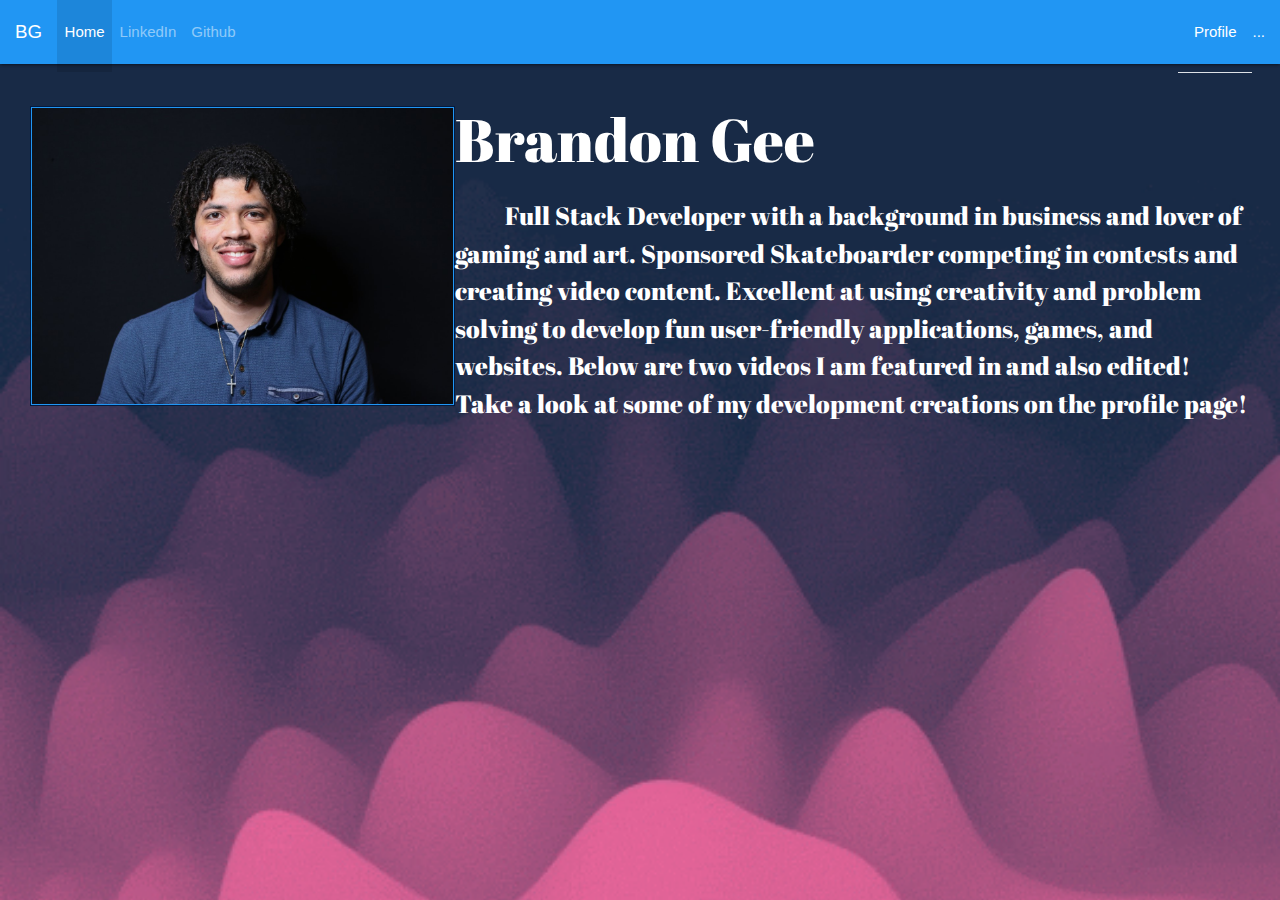
<file: index.html>
<!DOCTYPE html>
<html>

<head>
    <title>Brandon Gee</title>
    <meta charset="utf-8">
    <meta name="viewport" content="width=device=width, initial-scale=1">
    <link rel="stylesheet" href="https://maxcdn.bootstrapcdn.com/bootstrap/4.0.0/css/bootstrap.min.css" integrity="sha384-Gn5384xqQ1aoWXA+058RXPxPg6fy4IWvTNh0E263XmFcJlSAwiGgFAW/dAiS6JXm"
        crossorigin="anonymous">
        <link href="https://fonts.googleapis.com/css?family=Abril+Fatface&display=swap" rel="stylesheet">
        <link rel="stylesheet" href="https://cdnjs.cloudflare.com/ajax/libs/materialize/1.0.0/css/materialize.min.css">
    <link rel="stylesheet" type="text/css" href="style.css">
</head>

<body>

    <header>
        <nav class="navbar navbar-expand-lg blue navbar-dark">
            <a class="navbar-brand" href="#">BG</a>
            <div class="collapse navbar-collapse" id="navbarSupportedContent">
                <ul class="navbar-nav mr-auto">
                    <li class="nav-item active">
                        <a class="nav-link" href="index.html">Home <span class="sr-only">(current)</span></a>
                    </li>
                    <li class="nav-item">
                        <a class="nav-link" href="https://www.linkedin.com/in/brandon-gee-943119a8/">LinkedIn</a>
                    </li>
                    <li class="nav-item">
                        <a class="nav-link" href="https://github.com/bgee269">Github</a>
                    </li>
            </div>
            </li>
            </ul>
            <ul class="nav nav-tabs" id="myTab" role="tablist">
                <li class="nav-item">
                </li>
                <li class="nav-item">
                    <a class="nav-link" id="profile-tab" data-toggle="tab" href="portfolio.html" role="tab"
                        aria-controls="profile" aria-selected="false">Profile</a>
                </li>
                
            </ul>
            <div class="tab-content" id="myTabContent">
                <div class="tab-pane fade show active" id="home" role="tabpanel" aria-labelledby="home-tab">...</div>
                <div class="tab-pane fade" id="profile" role="tabpanel" aria-labelledby="profile-tab">...</div>
                <div class="tab-pane fade" id="contact" role="tabpanel" aria-labelledby="contact-tab">...</div>
            </div>

        </div>

        </nav>


    </header>

    <div class="container">

        <div class="row1">
            </span>
            <div class="col-md-12">
                <img style="float:left" src="profile.jpg" width="425" height="300">
                
                <h1>Brandon Gee </h1>
                

                <p>

                    Full Stack Developer with a background in business and lover of gaming and art. Sponsored Skateboarder competing in contests and creating video content. Excellent at using creativity and problem solving to develop fun user-friendly applications, games, and websites. Below are two videos I am featured in and also edited! Take a
                    look at some of my development
                    creations on the profile page!
                </p>
            </div>

           
        
        </div>
       

   
        
        <br>
       
        <br>

        <br>

        <br>
      
        
       

   
<style>
        img {
          padding:1px;
          border:1px solid #021a40;
          background-color:#2196f3;
       }

       iframe {
        padding:1px;
          border:1px solid #021a40;
          background-color:#2196f3;
       }

       p {
         font-family: 'Abril Fatface', cursive; 
         color:  white; 
         font-size: 25px;

        }

        h1 {
          font-family: 'Abril Fatface', cursive; 
          color: white;
          font-size: 60px;
        }
        
       
</style>
</body>


</html>
</file>
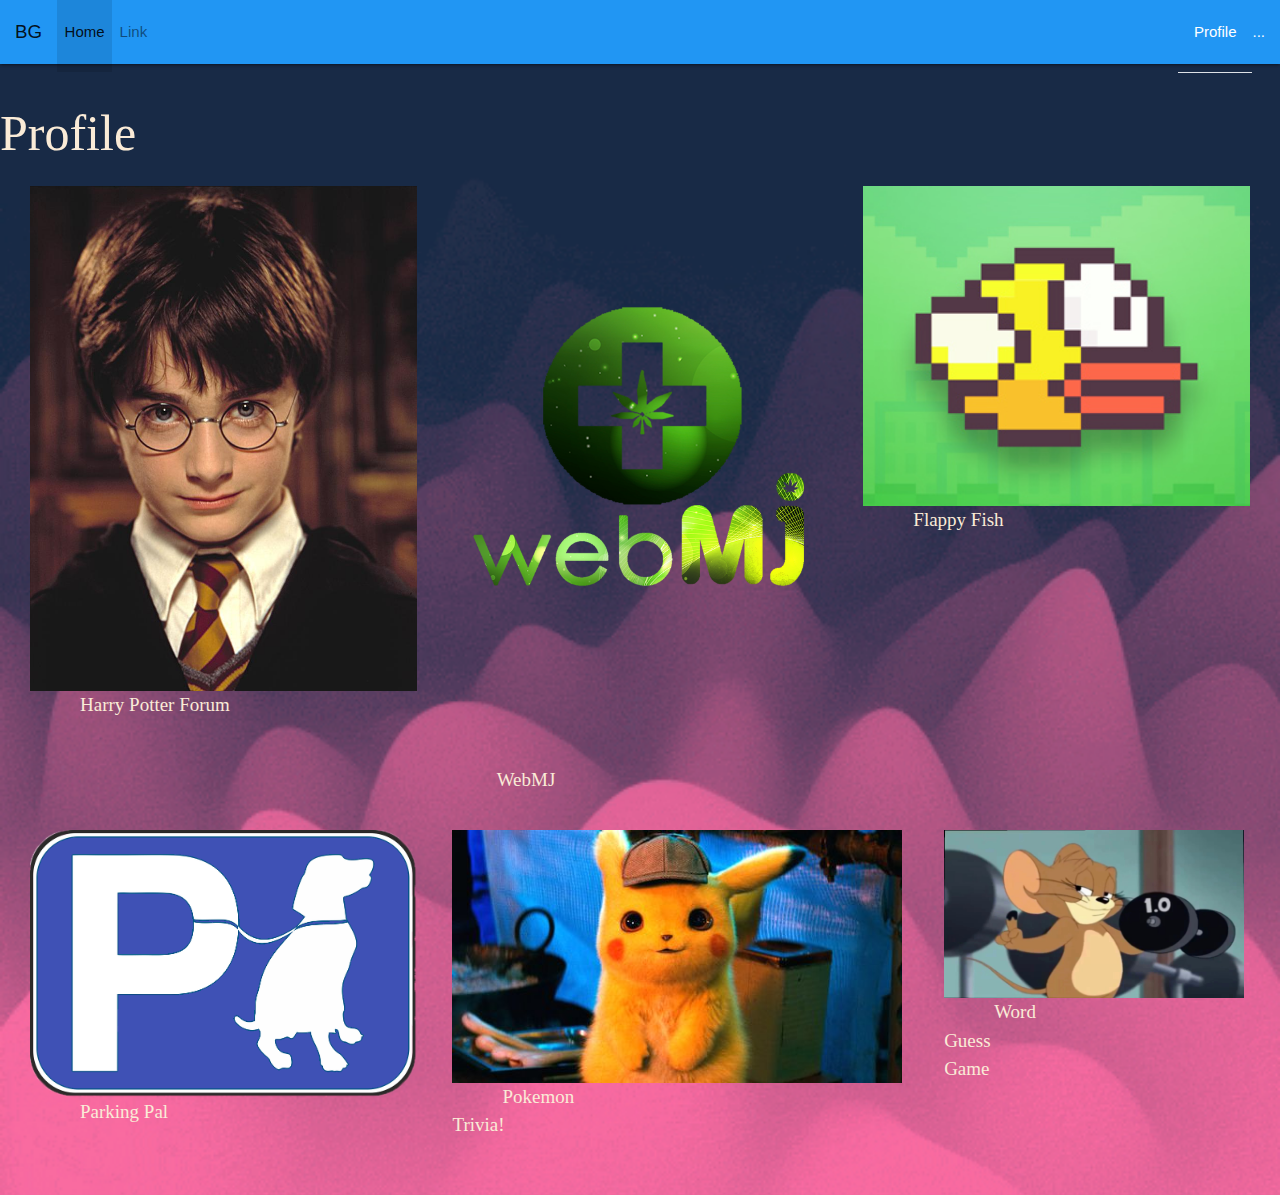
<file: portfolio.html>
<!Doctype HTML>
<html>

<head>
    <title>Portfolio</title>
    <meta charset="utf-8">
    <meta name="viewport" content="width=device=width, initial-scale=1">
    <link rel="stylesheet" href="https://maxcdn.bootstrapcdn.com/bootstrap/4.0.0/css/bootstrap.min.css" integrity="sha384-Gn5384xqQ1aoWXA+058RXPxPg6fy4IWvTNh0E263XmFcJlSAwiGgFAW/dAiS6JXm"
        crossorigin="anonymous">
        <link rel="stylesheet" href="https://cdnjs.cloudflare.com/ajax/libs/materialize/1.0.0/css/materialize.min.css">
    <link rel="stylesheet" type="text/css" href="style.css">
</head>

<body>

    <header>
        <nav class="navbar navbar-expand-lg blue navbar-light bg-blue">
            <a class="navbar-brand" href="#">BG</a>

            <div class="collapse navbar-collapse" id="navbarSupportedContent">
                <ul class="navbar-nav mr-auto">
                    <li class="nav-item active">
                        <a class="nav-link" href="index.html">Home <span class="sr-only">(current)</span></a>
                    </li>
                    <li class="nav-item">
                        <a class="nav-link" href="https://www.linkedin.com/in/brandon-gee-943119a8/">Link</a>
                    </li>
            </div>
            </li>
            </ul>
            <ul class="nav nav-tabs" id="myTab" role="tablist">
                <li class="nav-item">

                </li>
                <li class="nav-item">
                    <a class="nav-link" id="profile-tab" data-toggle="tab" href="portfolio.html" role="tab"
                        aria-controls="profile" aria-selected="false">Profile</a>
                </li>
                
            </ul>
            <div class="tab-content" id="myTabContent">
                <div class="tab-pane fade show active" id="home" role="tabpanel" aria-labelledby="home-tab">...</div>
                <div class="tab-pane fade" id="profile" role="tabpanel" aria-labelledby="profile-tab">...</div>
                <div class="tab-pane fade" id="contact" role="tabpanel" aria-labelledby="contact-tab">...</div>
            </div>
            </div>
        </nav>
        <h1>Profile</h1>
     
                  
    </header>
    <div class="container">
        <div class="row">
            <div class="col-md-4">
                <div class="thumbnail">
                    <a href="https://bgee269.github.io/Harry-Potter/">
                        <img src="harry.jpg"
                            alt="Lights" style="width:100%">
                        <div class="caption">
                            <p>Harry Potter Forum</p>
                        </div>
                    </a>
                </div>
            </div>
            <div class="col-md-4">
                <div class="thumbnail">
                    <a href="https://shielded-eyrie-93720.herokuapp.com/">
                        <img src="rsz_logo2-vertical.png" alt="Nature"
                            style="width:100%">
                        <div class="caption">
                            <p>WebMJ</p>
                        </div>
                    </a>
                </div>
            </div>
            <div class="col-md-4">
                <div class="thumbnail">
                    <a href="https://bgee269.github.io/Flappy-Potter/">
                        <img src="Flappy-Bird.jpg" alt="Fjords"
                            style="width:100%">
                        <div class="caption">
                            <p>Flappy Fish</p>
                        </div>
                    </a>
                </div>
            </div>
        </div>
        <div class="row 2">
            <div class="col-md-4">
                <div class="thumbnail">
                    <a href="https://parking-pal215.herokuapp.com/">
                        <img src="parkingpal.png" alt="Lights" style="width:100%">
                        <div class="caption">
                            <p>Parking Pal</p>
                        </div>
                    </a>
                </div>
            </div>
            <div class="row 2">
                <div class="col-md-4">
                    <div class="thumbnail">
                        <a href="https://bgee269.github.io/TriviaGame/">
                            <img src="detective-pikachu-trailer-1548489854.jpg" alt="Lights" style="width:450px">
                            <div class="caption">
                                <p>Pokemon Trivia!</p>
                            </div>
                        </a>
                    </div>
                </div>
            </div>
                
                <div class="row 2">
                    <div class="col-md-2">
                        <div class="thumbnail">
                            <a href="https://bgee269.github.io/Word-Guess-Game/">
                                <img src="maxresdefault.jpg" alt="Lights" style="width:300px">
                                <div class="caption">
                                    <p>Word Guess Game</p>
                                </div>
                            </a>
                        </div>
                    </div>

</body>









</Doctype>
</file>
<file: style.css>
body {
        background-image: url('giphy\ \(5\).gif');
        background-size: cover;
    
    }
    
 img {
     size: 10px;
 }

    
    header { 
    position: static;
    
    
    }


    .container {
    color:black;   
    width: 100%;
    }

    .form-group {
        width: 80%;
        padding-left: 20%;

    }

    h1 {
       
        font-family: Geneva;
        font-size: 50px;
        color: antiquewhite;
    }

    p {
       
        font-family: Geneva;
        font-size: 19px;
        text-indent: 50px;
        color: antiquewhite;
        
    }
    
    
    @media screen and (max-width: 980px){
        #container{
            width: 100%;
    }

    @media screen and (max-width: 768px){

}

    @media screen and (max-width: 640px){



}
    }
</file>
